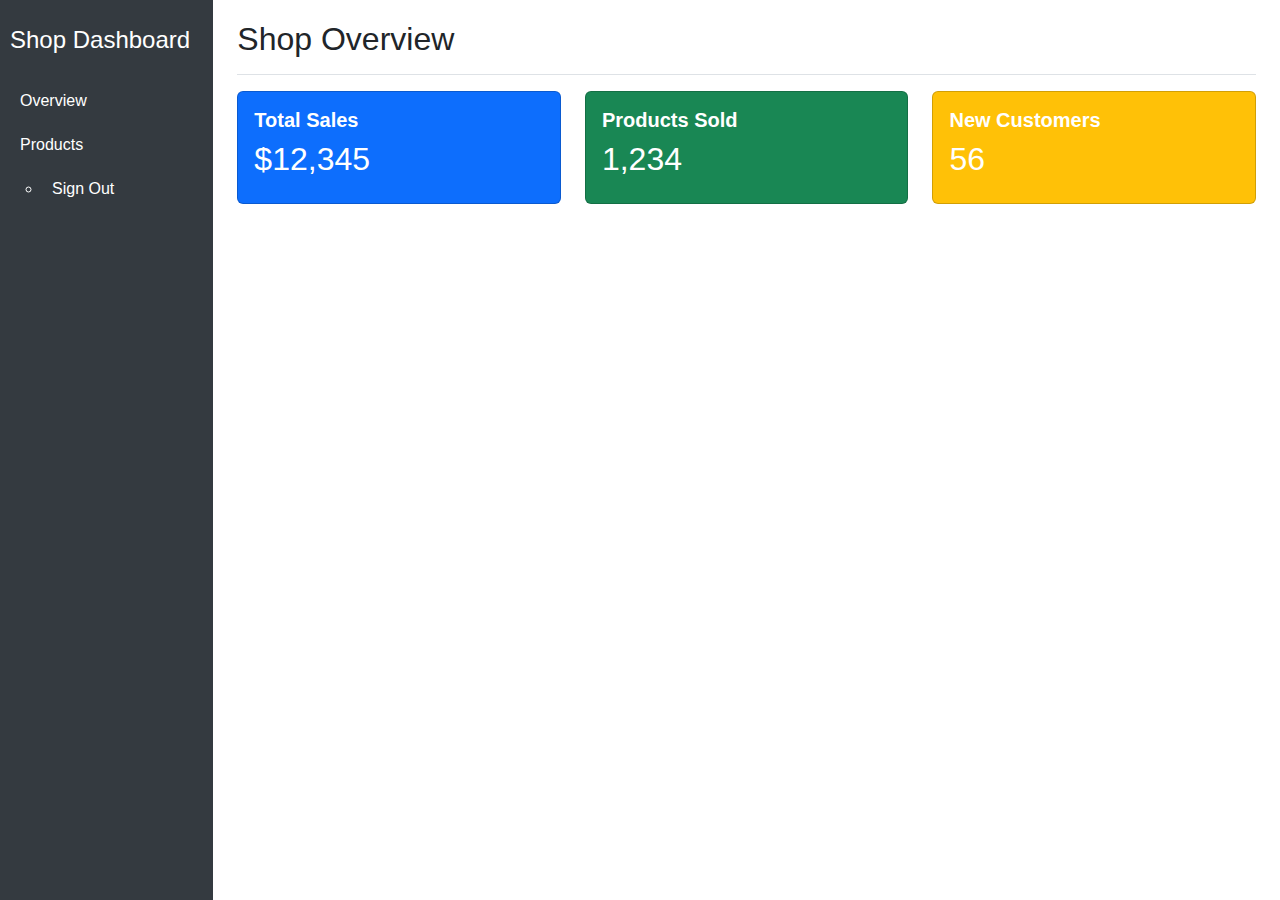
<file: index.html>
<!DOCTYPE html>
<html lang="en">
<head>
    <meta charset="UTF-8">
    <meta name="viewport" content="width=device-width, initial-scale=1.0">
    <title>Overview.Shop Dashboard</title>
   <link rel="stylesheet" href="css/bootstrap.min.css">
   <link rel="stylesheet" href="css/overview.css">
</head>
<body>
    <div class="container-fluid">
        <div class="row">
            <nav class="col-md-3 col-lg-2 d-md-block sidebar">
                <h4 class="py-3">Shop Dashboard</h4>
                <ul class="nav flex-column">
                    <li class="nav-item">
                        <a href="index.html" class="nav-link">Overview</a>
                    </li>
                    <li class="nav-item">
                        <a href="product.html" class="nav-link">Products</a>
                    </li>
                  
                <ul class="nav-list secondary-nav">
                    <li class="nav-item">
                        <a href="signin .html" class="nav-link">Sign Out</a>
                    </li>
                </ul>
            </nav>
            
            <main class="col-md-9 ms-sm-auto col-lg-10 px-md-4 content">
                
                <div class="d-flex justify-content-between flex-wrap flex-md-nowrap align-items-center pb-2 mb-3 border-bottom">
                    <h1 class="h2">Shop Overview</h1>
                </div>
                
                <div class="row mb-4">
                    <div class="col-md-4">
                        <div class="card bg-primary text-white mb-4">
                            <div class="card-body">
                                <h5 class="card-title">Total Sales</h5>
                                <h2>$12,345</h2>
                            </div>
                        </div>
                    </div>
                    <div class="col-md-4">
                        <div class="card bg-success text-white mb-4">
                            <div class="card-body">
                                <h5 class="card-title">Products Sold</h5>
                                <h2>1,234</h2>
                            </div>
                        </div>
                    </div>
                    <div class="col-md-4">
                        <div class="card bg-warning text-white mb-4">
                            <div class="card-body">
                                <h5 class="card-title">New Customers</h5>
                                <h2>56</h2>
                            </div>
                        </div>
                    </div>
                </div>
</body>
</html>
</file>
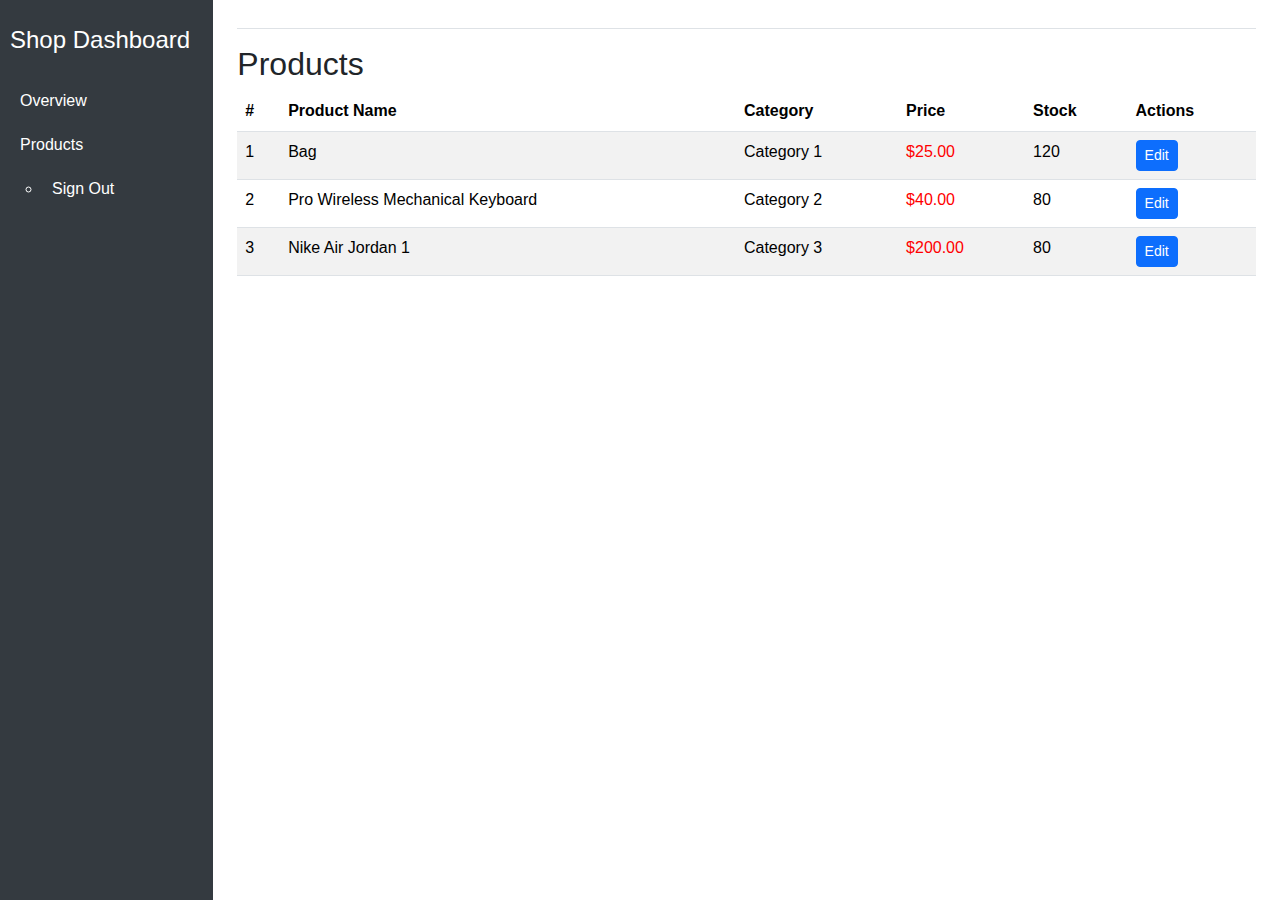
<file: product.html>
<!DOCTYPE html>
<html lang="en">
<head>
    <meta charset="UTF-8">
    <meta name="viewport" content="width=device-width, initial-scale=1.0">
    <title>Product-Shop Management 11</title>
   <link rel="stylesheet" href="css/bootstrap.min.css">
   <link rel="stylesheet" href="css/overview.css">
</head>
<body>
    <div class="container-fluid">
        <div class="row">
            <nav class="col-md-3 col-lg-2 d-md-block sidebar">
                <h4 class="py-3">Shop Dashboard</h4>
                <ul class="nav flex-column">
                    <li class="nav-item">
                        <a href="index.html" class="nav-link">Overview</a>
                    </li>
                    <li class="nav-item">
                        <a href="product.html" class="nav-link">Products</a>
                    </li>
                    
                    <ul class="nav-list secondary-nav">
                        <li class="nav-item">
                            <a href="signin .html" class="nav-link">Sign Out</a>
                        </li>
                    </ul>
                    
                </ul>
            </nav>
            
            <main class="col-md-9 ms-sm-auto col-lg-10 px-md-4 content">
                
                <div class="d-flex justify-content-between flex-wrap flex-md-nowrap align-items-center pb-2 mb-3 border-bottom">
                 
                </div>
                
                <div class="mb-4">
                    <h2 id="products">Products</h2>
                    <table class="table table-striped">
                        <thead>
                            <tr>
                                <th>#</th>
                                <th>Product Name</th>
                                <th>Category</th>
                                <th>Price</th>
                                <th>Stock</th>
                                <th>Actions</th>
                            </tr>
                        </thead>
                        <tbody>
                            <tr>
                                <td>1</td>
                                <td>Bag</td>
                                <td>Category 1</td>
                                <td style="color: red;">$25.00</td>
                                <td>120</td>
                                <td><form action="" method="post" style="display: ;"><button class="btn btn-sm btn-primary">Edit</button></form></td>
                            </tr>
                            <tr>
                                <td>2</td>
                                <td>Pro Wireless Mechanical Keyboard</td>
                                <td>Category 2</td>
                                <td style="color: red;">$40.00</td>
                                <td>80</td>
                                <td><form action="" method="post" style="display: ;"><button class="btn btn-sm btn-primary">Edit</button></form></td>
                                
                            </tr>

                            <tr>
                                <td>3</td>
                                <td>Nike Air Jordan 1</td>
                                <td>Category 3</td>
                                <td style="color: red;">$200.00</td>
                                <td>80</td>
                                <td><form action="edith.html" method="post" style="display: ;"><button class="btn btn-sm btn-primary">Edit</button></form></td>
                            </tr>
                        </tbody>
                    </table>
                </div>

</body>
</html>
</file>
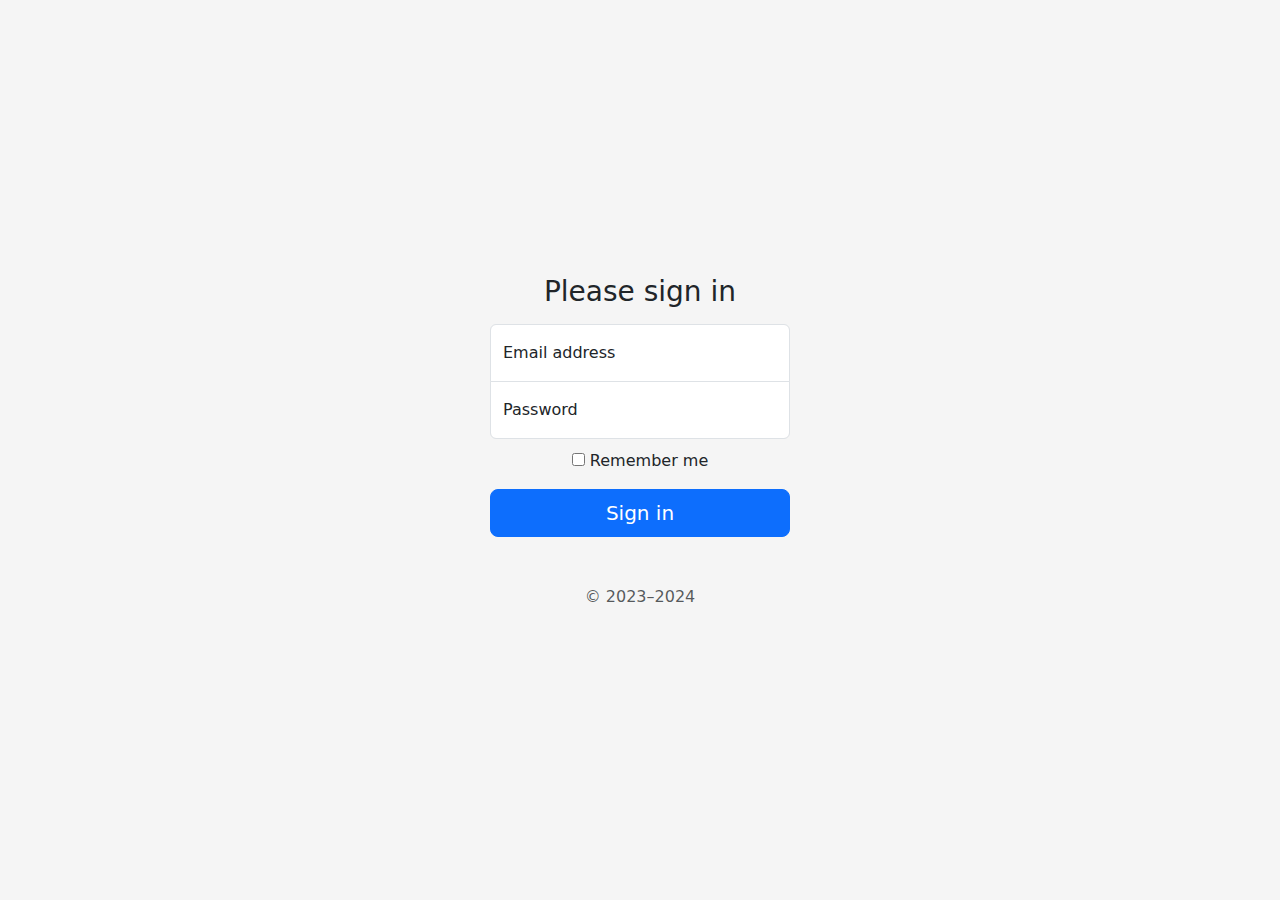
<file: signin .html>
<!doctype html>
<html lang="en">
  <head>
    <meta charset="utf-8">
    <meta name="viewport" content="width=device-width, initial-scale=1">
    <meta name="description" content="">
    <meta name="author" content="Mark Otto, Jacob Thornton, and Bootstrap contributors">
    <meta name="generator" content="Hugo 0.84.0">
    <title>Signin- Shop management</title>

    <link rel="stylesheet" href="css/bootstrap.min.css">
    <link rel="stylesheet" href="css/style.css"">

    <style>
      .bd-placeholder-img {
        font-size: 1.125rem;
        text-anchor: middle;
        -webkit-user-select: none;
        -moz-user-select: none;
        user-select: none;
      }

      @media (min-width: 768px) {
        .bd-placeholder-img-lg {
          font-size: 3.5rem;
        }
      }
    </style>
  </head>
  <body class="text-center">
    
<main class="form-signin">
  <form>
    
    <h1  class="h3 mb-3 fw-normal">Please sign in</h1>

    <div class="form-floating">
      <input type="email" class="form-control" id="floatingInput" placeholder="name@example.com">
      <label for="floatingInput">Email address</label>
    </div>
    <div class="form-floating">
      <input type="password" class="form-control" id="floatingPassword" placeholder="Password">
      <label for="floatingPassword">Password</label>
    </div>

    <div class="checkbox mb-3">
      <label>
        <input type="checkbox" value="remember-me"> Remember me
      </label>
    </div>
  </form>
  <a href="index.html"><button class="w-100 btn btn-lg btn-primary" type="submit">Sign in</button></a>
  
  
  <p class="mt-5 mb-3 text-muted">&copy; 2023–2024</p>
</main>


    
  </body>
</html>
</file>
<file: css/overview.css>
body {
    font-family: Arial, sans-serif;
}
.sidebar {
    height: 100vh;
    background-color: #343a40;
    color: white;
    padding: 10px;
}
.sidebar a {
    color: white;
    text-decoration: none;
    display: block;
    padding: 10px;
    border-radius: 5px;
}
.sidebar a:hover {
    background-color: #495057;
}
.content {
    padding: 20px;
}
.card-title {
    font-weight: bold;
}
</file>
<file: css/style.css>
html,
body {
  height: 100%;
}

body {
  display: flex;
  align-items: center;
  padding-top: 40px;
  padding-bottom: 40px;
  background-color: #f5f5f5;
}

.form-signin {
  width: 100%;
  max-width: 330px;
  padding: 15px;
  margin: auto;
}

.form-signin .checkbox {
  font-weight: 400;
}

.form-signin .form-floating:focus-within {
  z-index: 2;
}

.form-signin input[type="email"] {
  margin-bottom: -1px;
  border-bottom-right-radius: 0;
  border-bottom-left-radius: 0;
}

.form-signin input[type="password"] {
  margin-bottom: 10px;
  border-top-left-radius: 0;
  border-top-right-radius: 0;
}
</file>
